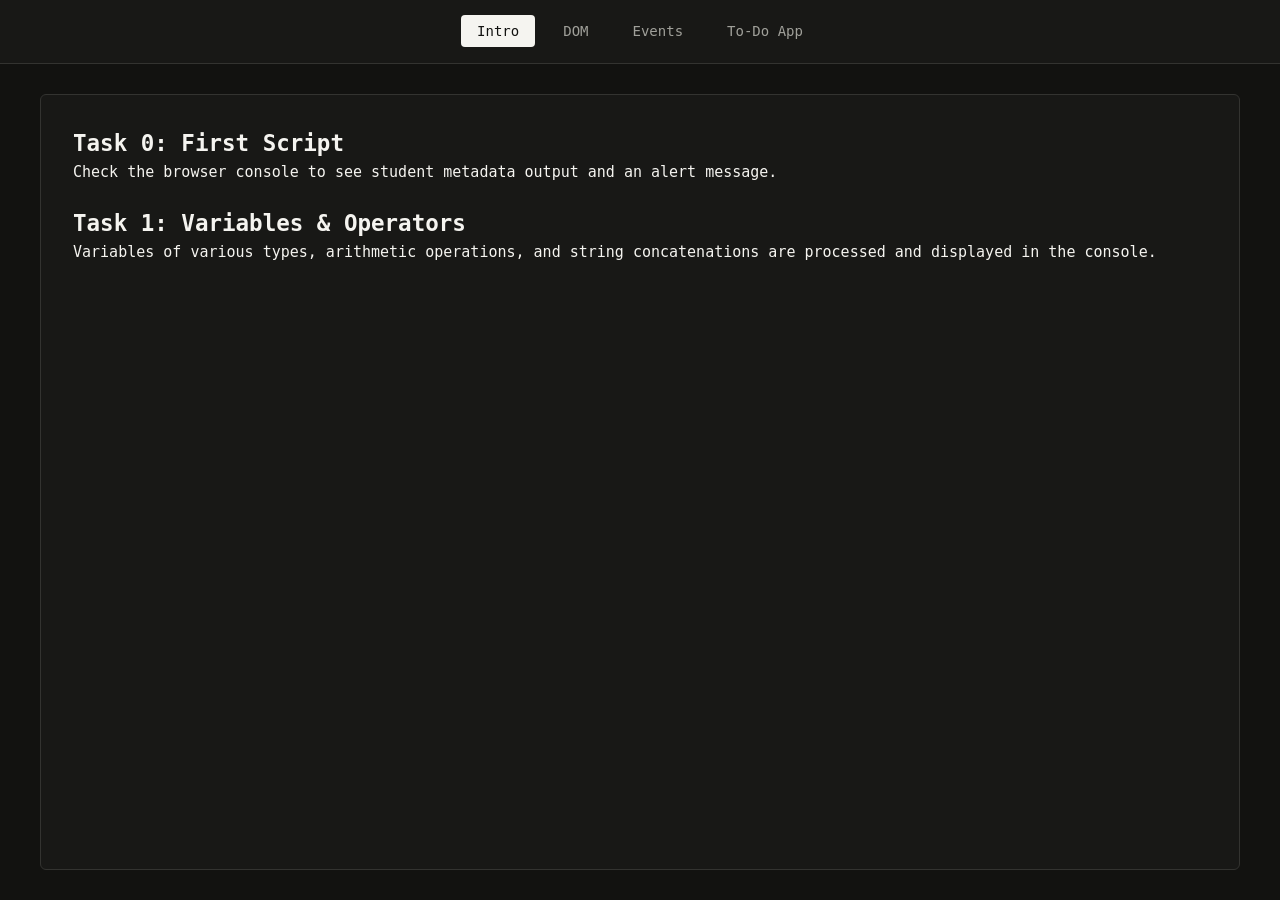
<file: index.html>
<!DOCTYPE html>
<html lang="en">
<head>
    <meta charset="UTF-8">
    <title>Introduction to JavaScript</title>
    <link rel="stylesheet" href="style.css">
</head>
<body>
    <nav class="navbar">
        <ul class="navbar-nav">
            <li><a href="index.html" class="nav-link active">Intro</a></li>
            <li><a href="dom.html" class="nav-link">DOM</a></li>
            <li><a href="events.html" class="nav-link">Events</a></li>
            <li><a href="todo.html" class="nav-link">To-Do App</a></li>
        </ul>
    </nav>

    <div class="page-container">
        <div style="margin-bottom: 24px;">
            <h2>Task 0: First Script</h2>
            <p>Check the browser console to see student metadata output and an alert message.</p>
        </div>

        <div>
            <h2>Task 1: Variables & Operators</h2>
            <p>Variables of various types, arithmetic operations, and string concatenations are processed and displayed in the console.</p>
        </div>
    </div>

    <script>
        console.log("Student: Yerzhan Kurmanbayev, Group: SE-2528");
        alert("Hello, JavaScript World!");

        let studentName = "Student";
        let studentAge = 19;
        let isEnrolled = true;

        console.log(typeof studentName);
        console.log(typeof studentAge);
        console.log(typeof isEnrolled);

        let x = 15;
        let y = 5;
        console.log(x + y);
        console.log(x * y);

        let greeting = "Hello, " + studentName + "! Age: " + studentAge;
        console.log(greeting);
    </script>
</body>
</html>
</file>
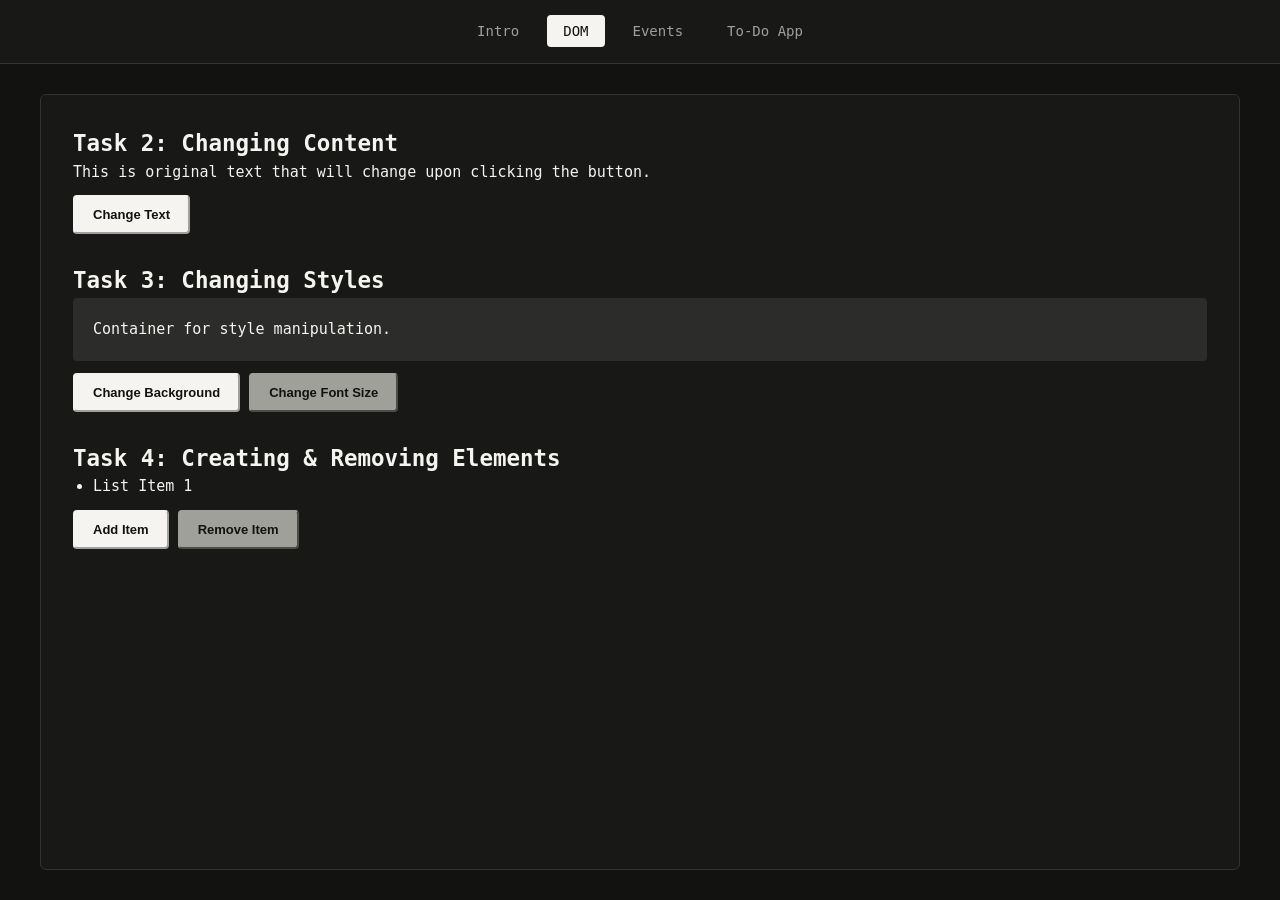
<file: dom.html>
<!DOCTYPE html>
<html lang="en">
<head>
    <meta charset="UTF-8">
    <title>DOM Manipulation</title>
    <link rel="stylesheet" href="style.css">
</head>
<body>
    <nav class="navbar">
        <ul class="navbar-nav">
            <li><a href="index.html" class="nav-link">Intro</a></li>
            <li><a href="dom.html" class="nav-link active">DOM</a></li>
            <li><a href="events.html" class="nav-link">Events</a></li>
            <li><a href="todo.html" class="nav-link">To-Do App</a></li>
        </ul>
    </nav>

    <div class="page-container">
        <div style="margin-bottom: 30px;">
            <h2>Task 2: Changing Content</h2>
            <p id="textParagraph" style="margin-bottom: 12px;">This is original text that will change upon clicking the button.</p>
            <button class="btn-primary" id="changeTextBtn">Change Text</button>
        </div>

        <div style="margin-bottom: 30px;">
            <h2>Task 3: Changing Styles</h2>
            <div id="styledBox" style="padding: 20px; background-color: #2c2c2a; margin-bottom: 12px; border-radius: 4px;">
                Container for style manipulation.
            </div>
            <button class="btn-primary" id="changeBgBtn">Change Background</button>
            <button class="btn-secondary" id="changeFontBtn">Change Font Size</button>
        </div>

        <div>
            <h2>Task 4: Creating & Removing Elements</h2>
            <ul id="dynamicList" style="margin-bottom: 12px; padding-left: 20px;">
                <li>List Item 1</li>
            </ul>
            <button class="btn-primary" id="addItemBtn">Add Item</button>
            <button class="btn-secondary" id="removeItemBtn">Remove Item</button>
        </div>
    </div>

    <script>
        const textParagraph = document.getElementById('textParagraph');
        const changeTextBtn = document.getElementById('changeTextBtn');

        changeTextBtn.addEventListener('click', function() {
            textParagraph.textContent = "The paragraph text has been changed via DOM";
        });

        const styledBox = document.getElementById('styledBox');
        const changeBgBtn = document.getElementById('changeBgBtn');
        const changeFontBtn = document.getElementById('changeFontBtn');

        changeBgBtn.addEventListener('click', function() {
            styledBox.style.backgroundColor = "#a0a09a";
            styledBox.style.color = "#121210"
        });

        let currentSize = 15;
        changeFontBtn.addEventListener('click', function() {
            currentSize += 3;
            styledBox.style.fontSize = currentSize + "px";
        });

        const dynamicList = document.getElementById('dynamicList');
        const addItemBtn = document.getElementById('addItemBtn');
        const removeItemBtn = document.getElementById('removeItemBtn');

        addItemBtn.addEventListener('click', function() {
            const newItem = document.createElement('li');
            newItem.textContent = "List Item " + (dynamicList.children.length + 1);
            dynamicList.appendChild(newItem);
        });

        removeItemBtn.addEventListener('click', function() {
            const lastItem = dynamicList.lastElementChild;
            if (lastItem) {
                dynamicList.removeChild(lastItem);
            }
        });
    </script>
</body>
</html>
</file>
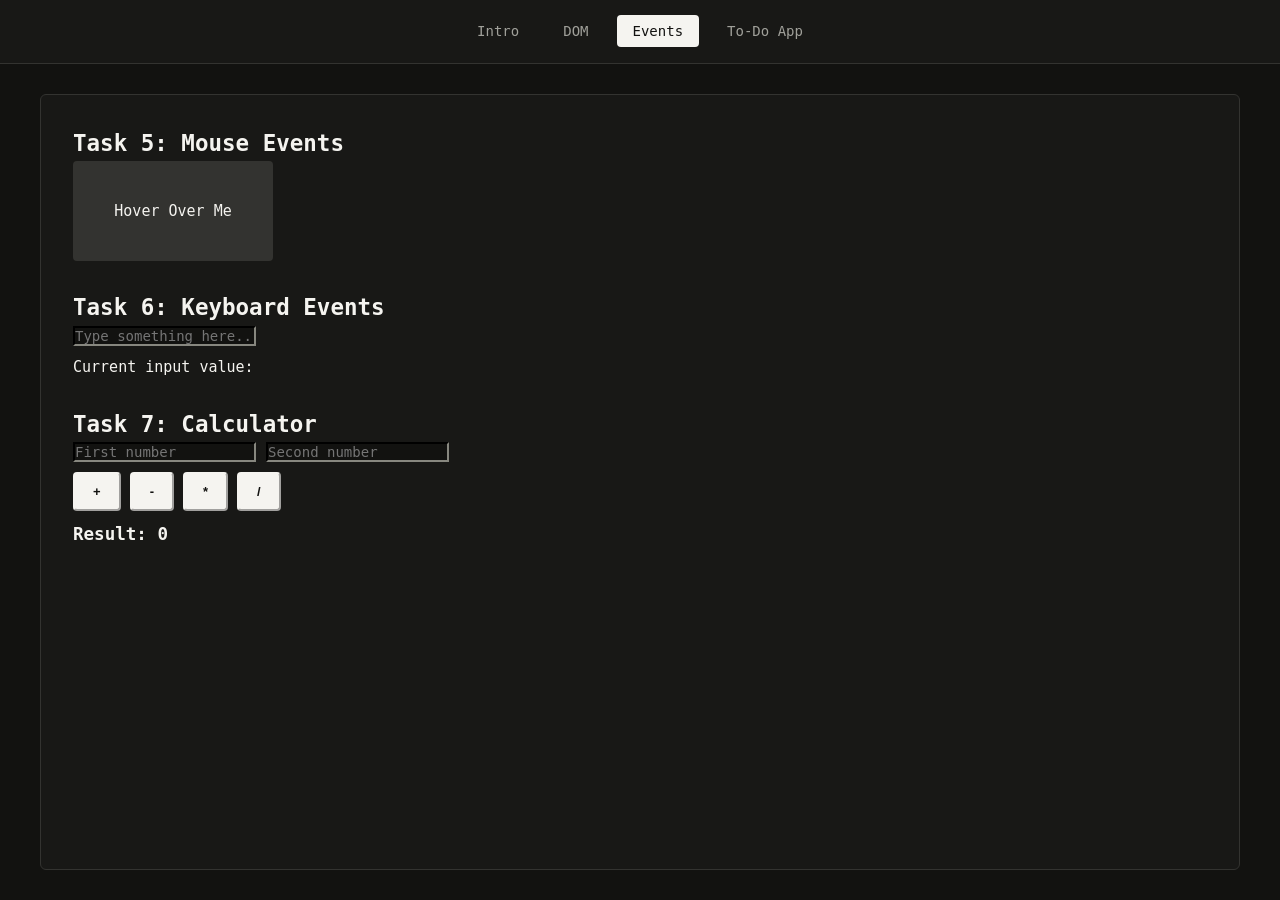
<file: events.html>
<!DOCTYPE html>
<html lang="en">
<head>
    <meta charset="UTF-8">
    <title>Events & Calculator</title>
    <link rel="stylesheet" href="style.css">
</head>
<body>
    <nav class="navbar">
        <ul class="navbar-nav">
            <li><a href="index.html" class="nav-link">Intro</a></li>
            <li><a href="dom.html" class="nav-link">DOM</a></li>
            <li><a href="events.html" class="nav-link active">Events</a></li>
            <li><a href="todo.html" class="nav-link">To-Do App</a></li>
        </ul>
    </nav>

    <div class="page-container">
        <div style="margin-bottom: 30px;">
            <h2>Task 5: Mouse Events</h2>
            <div id="colorBox" style="width: 200px; height: 100px; background-color: #333330; display: flex; align-items: center; justify-content: center; border-radius: 4px; transition: background 0.2s;">
                Hover Over Me
            </div>
        </div>

        <div style="margin-bottom: 30px;">
            <h2>Task 6: Keyboard Events</h2>
            <input type="text" id="keyInput" class="form-control" placeholder="Type something here..." style="margin-bottom: 10px;">
            <p>Current input value: <span id="outputSpan" style="font-weight: bold;"></span></p>
        </div>

        <div>
            <h2>Task 7: Calculator</h2>
            <div style="display: flex; gap: 10px; margin-bottom: 10px;">
                <input type="number" id="num1" class="form-control" placeholder="First number">
                <input type="number" id="num2" class="form-control" placeholder="Second number">
            </div>
            <div style="margin-bottom: 10px;">
                <button class="btn-primary" onclick="calculate('+')">+</button>
                <button class="btn-primary" onclick="calculate('-')">-</button>
                <button class="btn-primary" onclick="calculate('*')">*</button>
                <button class="btn-primary" onclick="calculate('/')">/</button>
            </div>
            <h3>Result: <span id="calcResult">0</span></h3>
        </div>
    </div>

    <script>
        const colorBox = document.getElementById('colorBox');

        colorBox.addEventListener('mouseover', function() {
            colorBox.style.backgroundColor = "#a0a09a";
            colorBox.style.color = "#121210";
            colorBox.textContent = "Mouse Inside";
        });

        colorBox.addEventListener('mouseout', function() {
            colorBox.style.backgroundColor = "#333330";
            colorBox.style.color = "#f5f4f0";
            colorBox.textContent = "Hover Over Me";
        });

        const keyInput = document.getElementById('keyInput');
        const outputSpan = document.getElementById('outputSpan');

        keyInput.addEventListener('keyup', function(event) {
            outputSpan.textContent = event.target.value;
        });

        function calculate(operator) {
            let n1 = parseFloat(document.getElementById('num1').value);
            let n2 = parseFloat(document.getElementById('num2').value);
            let resultContainer = document.getElementById('calcResult');

            if (isNaN(n1) || isNaN(n2)) {
                resultContainer.textContent = "Enter valid numbers";
                return;
            }

            let res = 0;
            if (operator === '+') res = n1 + n2;
            else if (operator === '-') res = n1 - n2;
            else if (operator === '*') res = n1 * n2;
            else if (operator === '/') {
                if (n2 === 0) {
                    resultContainer.textContent = "Division by zero";
                    return;
                }
                res = n1 / n2;
            }
            resultContainer.textContent = res;
        }
    </script>
</body>
</html>
</file>
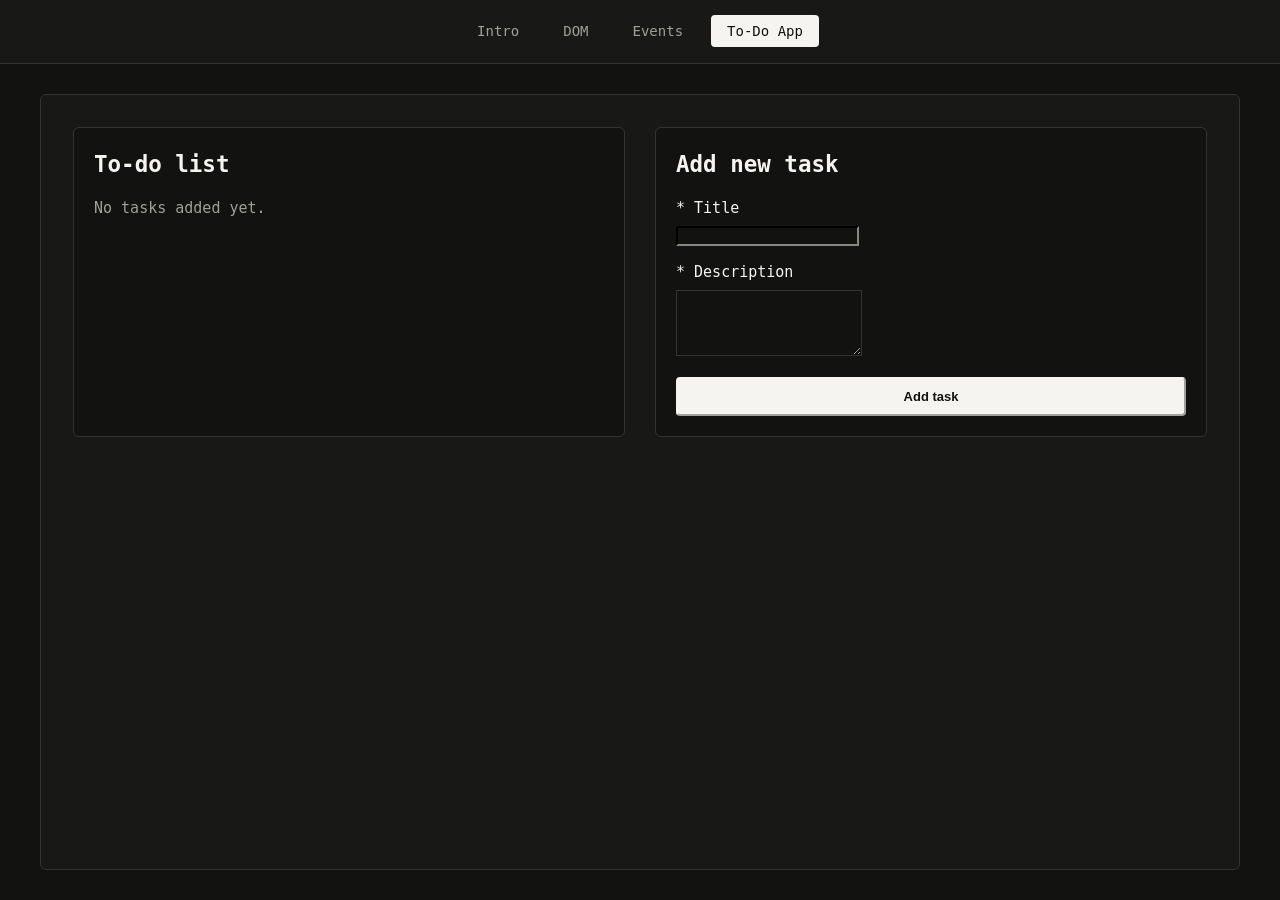
<file: todo.html>
<!DOCTYPE html>
<html lang="en">
<head>
    <meta charset="UTF-8">
    <title>To-Do App</title>
    <link rel="stylesheet" href="style.css">
</head>
<body>
    <nav class="navbar">
        <ul class="navbar-nav">
            <li><a href="index.html" class="nav-link">Intro</a></li>
            <li><a href="dom.html" class="nav-link">DOM</a></li>
            <li><a href="events.html" class="nav-link">Events</a></li>
            <li><a href="todo.html" class="nav-link active">To-Do App</a></li>
        </ul>
    </nav>

    <div class="page-container" style="max-width: 1200px;">
        <div class="todo-layout">
            <div class="todo-list-section">
                <h2>To-do list</h2>
                <div id="tasksContainer" style="margin-top: 15px;">
                    <p style="color: #a0a09a;">No tasks added yet.</p>
                </div>
            </div>

            <div class="todo-form-section">
                <h2>Add new task</h2>
                <form id="todoForm" style="margin-top: 15px;">
                    <label style="display: block; margin-bottom: 6px;">* Title</label>
                    <input type="text" id="taskTitle" class="form-control" style="margin-bottom: 15px;" required>

                    <label style="display: block; margin-bottom: 6px;">* Description</label>
                    <textarea id="taskDesc" class="form-control" rows="4" style="margin-bottom: 15px;" required></textarea>

                    <button type="submit" class="btn-primary" style="width: 100%;">Add task</button>
                </form>
            </div>
        </div>
    </div>

    <script>
        let tasksArray = [];

        const todoForm = document.getElementById('todoForm');
        const taskTitleInput = document.getElementById('taskTitle');
        const taskDescInput = document.getElementById('taskDesc');
        const tasksContainer = document.getElementById('tasksContainer');

        todoForm.addEventListener('submit', function(e) {
            e.preventDefault();

            const title = taskTitleInput.value.trim();
            const description = taskDescInput.value.trim();

            if (!title || !description) return;

            const newTask = {
                id: Date.now(),
                title: title,
                description: description,
                completed: false
            };

            tasksArray.push(newTask);
            renderTasks();

            taskTitleInput.value = '';
            taskDescInput.value = '';
        });

        function renderTasks() {
            if (tasksArray.length === 0) {
                tasksContainer.innerHTML = `<p style="color: #a0a09a;">No tasks added yet.</p>`;
                return;
            }

            tasksContainer.innerHTML = '';
            tasksArray.forEach(task => {
                const taskCard = document.createElement('div');
                taskCard.className = "task-card";
                
                taskCard.innerHTML = `
                    <div class="task-info">
                        <h4 class="${task.completed ? 'completed' : ''}">${task.title}</h4>
                        <p class="${task.completed ? 'completed' : ''}" style="font-size: 14px; color: #a0a09a;">${task.description}</p>
                    </div>
                    <div class="task-actions">
                        <button class="btn-secondary" style="padding: 6px 12px !important; font-size: 11px !important;" onclick="toggleComplete(${task.id})">${task.completed ? 'Undo' : 'Done'}</button>
                        <button class="btn-primary" style="padding: 6px 10px !important; font-size: 11px !important; background-color: #b0525d !important; color: #f5f4f0 !important;" onclick="deleteTask(${task.id})">X</button>
                    </div>
                `;
                tasksContainer.appendChild(taskCard);
            });
        }

        function deleteTask(id) {
            tasksArray = tasksArray.filter(task => task.id !== id);
            renderTasks();
        }

        function toggleComplete(id) {
            tasksArray = tasksArray.map(task => {
                if (task.id === id) {
                    return { ...task, completed: !task.completed };
                }
                return task;
            });
            renderTasks();
        }
    </script>
</body>
</html>
</file>
<file: style.css>
* {
    box-sizing: border-box;
    margin: 0;
    padding: 0;
}

body {
    font-family: monospace;
    font-size: 15px;
    color: #f5f4f0;
    background-color: #121210;
    line-height: 1.5;
    display: flex;
    flex-direction: column;
    min-height: 100vh;
}

.navbar {
    display: flex;
    justify-content: center;
    align-items: center;
    background-color: #181816;
    border-bottom: 1px solid #333330;
    padding: 0 40px;
    height: 64px;
    width: 100%;
    gap: 40px;
}

.navbar-nav {
    display: flex;
    flex-direction: row;
    gap: 12px;
    list-style: none;
    margin: 0;
    padding: 0;
}

.nav-link {
    color: #a0a09a !important;
    text-decoration: none;
    padding: 8px 16px;
    font-size: 14px;
    border-radius: 4px;
    transition: all 0.2s ease;
}

.nav-link:hover {
    color: #f5f4f0 !important;
    background-color: #2c2c2a;
}

.nav-link.active {
    color: #121210 !important;
    background-color: #f5f4f0 !important;
}

.page-container {
    max-width: 1200px;
    width: 100%;
    margin: 30px auto;
    padding: 32px;
    flex: 1;
    background-color: #181816;
    border: 1px solid #333330;
    border-radius: 6px;
}

.btn-primary {
    background-color: #f5f4f0 !important;
    border-color: #f5f4f0 !important;
    color: #121210 !important;
    padding: 10px 18px !important;
    font-size: 13px !important;
    font-weight: bold !important;
    border-radius: 4px !important;
}

.btn-primary:hover, .btn-primary:focus {
    background-color: #dcdbd5 !important;
    border-color: #dcdbd5 !important;
}

.btn-secondary {
    background-color: #a0a09a !important;
    border-color: #a0a09a !important;
    color: #121210 !important;
    padding: 10px 18px !important;
    font-size: 13px !important;
    font-weight: bold !important;
    border-radius: 4px !important;
}

.btn-secondary:hover {
    background-color: #b0525d !important;
}

h1, h2, h3 {
    color: #f5f4f0;
    font-family: monospace;
}

.form-control, .form-select {
    font-family: monospace;
    font-size: 14px;
    background-color: #121210;
    color: #f5f4f0;
    border-color: #333330;
}

.form-control:focus, .form-select:focus {
    background-color: #121210;
    color: #f5f4f0;
    border-color: #f5f4f0;
    box-shadow: 0 0 0 0.25rem rgba(245, 244, 240, 0.15);
}

.todo-layout {
    display: grid;
    grid-template-columns: 1fr 1fr;
    gap: 30px;
}

.todo-list-section, .todo-form-section {
    background: #121210;
    padding: 20px;
    border: 1px solid #333330;
    border-radius: 6px;
}

.task-card {
    background: #181816;
    padding: 15px;
    margin-bottom: 12px;
    border: 1px solid #333330;
    border-radius: 4px;
    display: flex;
    justify-content: space-between;
    align-items: flex-start;
}

.task-info h4 {
    margin-bottom: 4px;
    color: #f5f4f0;
}

.task-actions {
    display: flex;
    gap: 8px;
}

.completed {
    text-decoration: line-through;
    color: #a0a09a !important;
}
</file>
